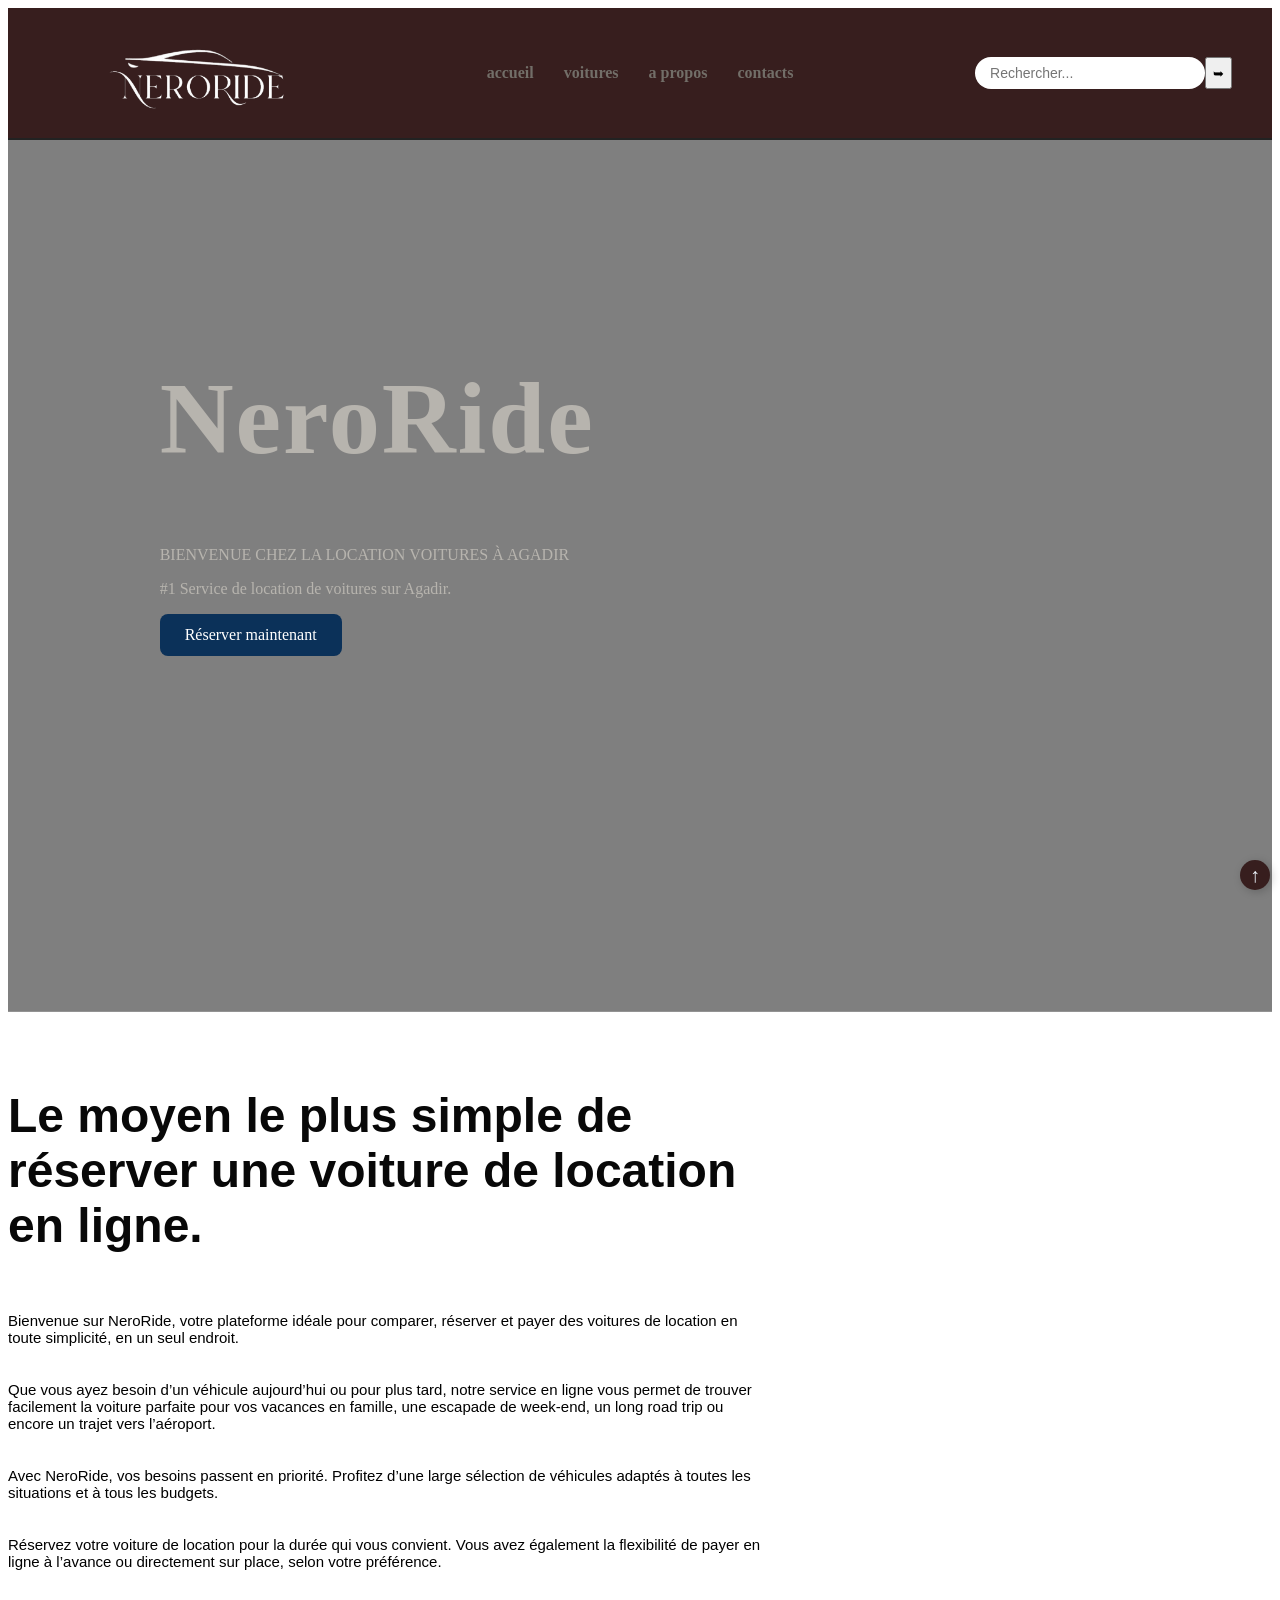
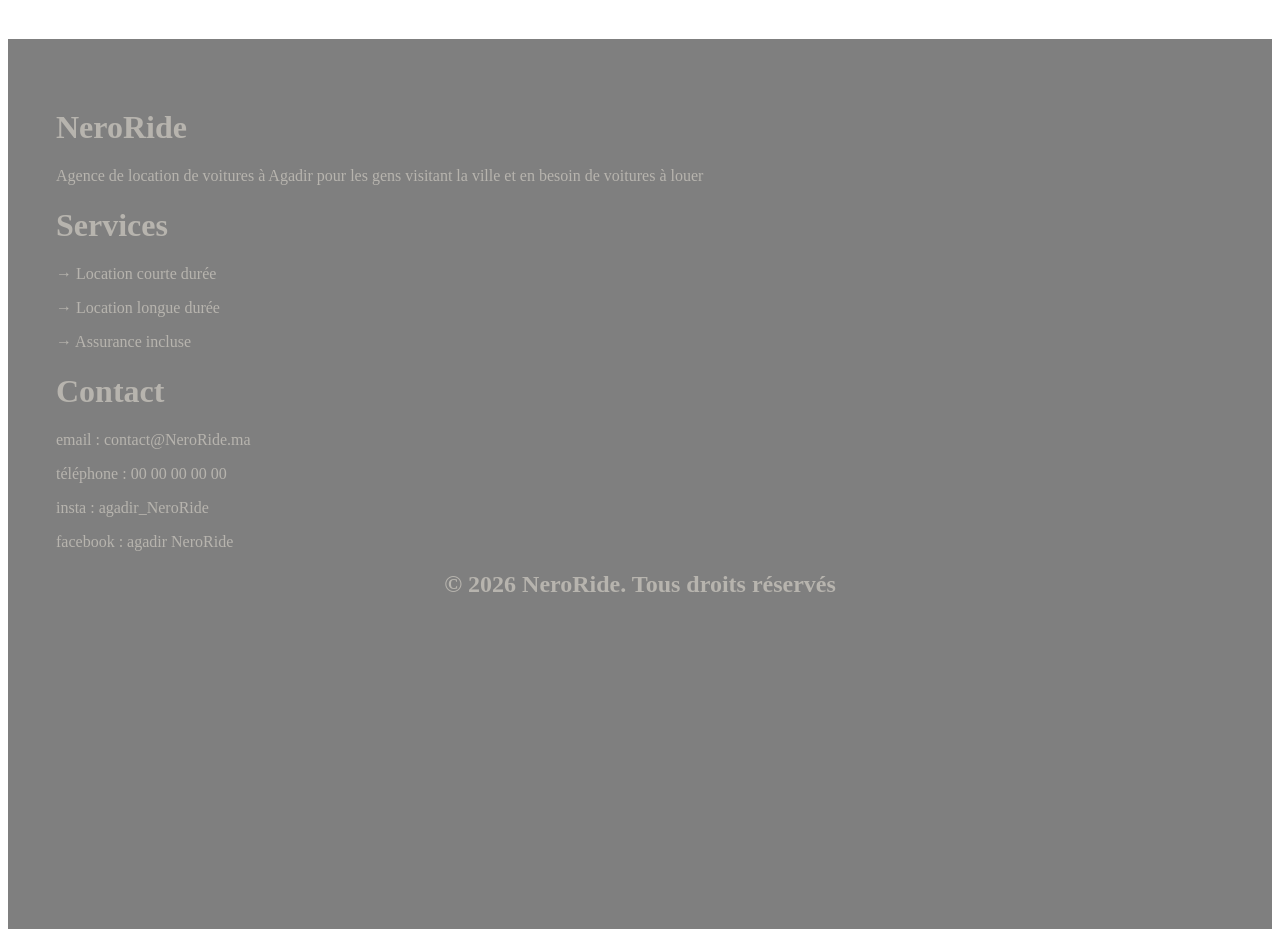
<file: index.html>
<!DOCTYPE html>
<html lang="fr">

<head>
    <title>NeroRide</title>
    <link rel="stylesheet" href="style2.css">
</head> 

<body>
    <header id="top">
        <nav>
            <div class="neroridelogo">
                <img src="logoNeroRide.png" alt="Neroride Logo">
            </div>

            <ul class="menu">
                <li><a href="#sec">accueil</a></li>
                <li><a href="nosvoitures.html">voitures</a></li>
                <li><a href="apropos.html">a propos</a></li>
                <li><a href="contact.html">contacts</a></li>
            </ul>

            <div class="recherche">
                <input type="text" id="search" placeholder="Rechercher...">
                <button type="button" onclick="searchCar()"> ➥ </button>
            </div>
            <script src="script.js"></script>
        </nav>
        <div id="logo">
            <h1 id="titre">NeroRide</h1>
            <p>BIENVENUE CHEZ LA LOCATION VOITURES À AGADIR</p>
            <p>#1 Service de location de voitures sur Agadir.</p>
            <a id="rescar" href="nosvoitures.html"> Réserver maintenant </a>

        </div>
    </header>
    <br>
    <br>
    <section id="sec">
        <div>
            <h1 id="titre1">Le moyen le plus simple de réserver une voiture de location en ligne.</h1>
            <p class="paragraph">Bienvenue sur NeroRide, votre plateforme idéale pour comparer, réserver et payer des
                voitures de location en toute simplicité, en un seul endroit.</p>
            <p class="paragraph">Que vous ayez besoin d’un véhicule aujourd’hui ou pour plus tard, notre service en
                ligne vous permet de trouver facilement la voiture parfaite pour vos vacances en famille, une escapade
                de week-end, un long road trip ou encore un trajet vers l’aéroport.</p>
            <p class="paragraph">Avec NeroRide, vos besoins passent en priorité. Profitez d’une large sélection de
                véhicules adaptés à toutes les situations et à tous les budgets.</p>
            <p class="paragraph">Réservez votre voiture de location pour la durée qui vous convient. Vous avez également
                la flexibilité de payer en ligne à l’avance ou directement sur place, selon votre préférence.</p>
            <br>
        </div>
    </section>
    <br>
    <br>
    <footer>
        <div>
            <div>
                <h1>NeroRide</h1>
                <p">Agence de location de voitures à Agadir pour les gens visitant la ville et en besoin de voitures à
                    louer</p>
            </div>
            <div>
                <h1>Services</h1>
                <p>→ Location courte durée</p>
                <p>→ Location longue durée</p>
                <p>→ Assurance incluse</p>
            </div>
            <div>
                <h1>Contact</h1>
                <p>email : contact@NeroRide.ma</p>
                <p>téléphone : 00 00 00 00 00</p>
                <p>insta : agadir_NeroRide</p>
                <p>facebook : agadir NeroRide</p>
            </div>
        </div>
        <h2 style="text-align: center;">&copy; 2026 NeroRide. Tous droits réservés</h2>
    </footer>
    <a href="#top" class="retour">
        ↑
    </a>
</body>

</html>
</file>
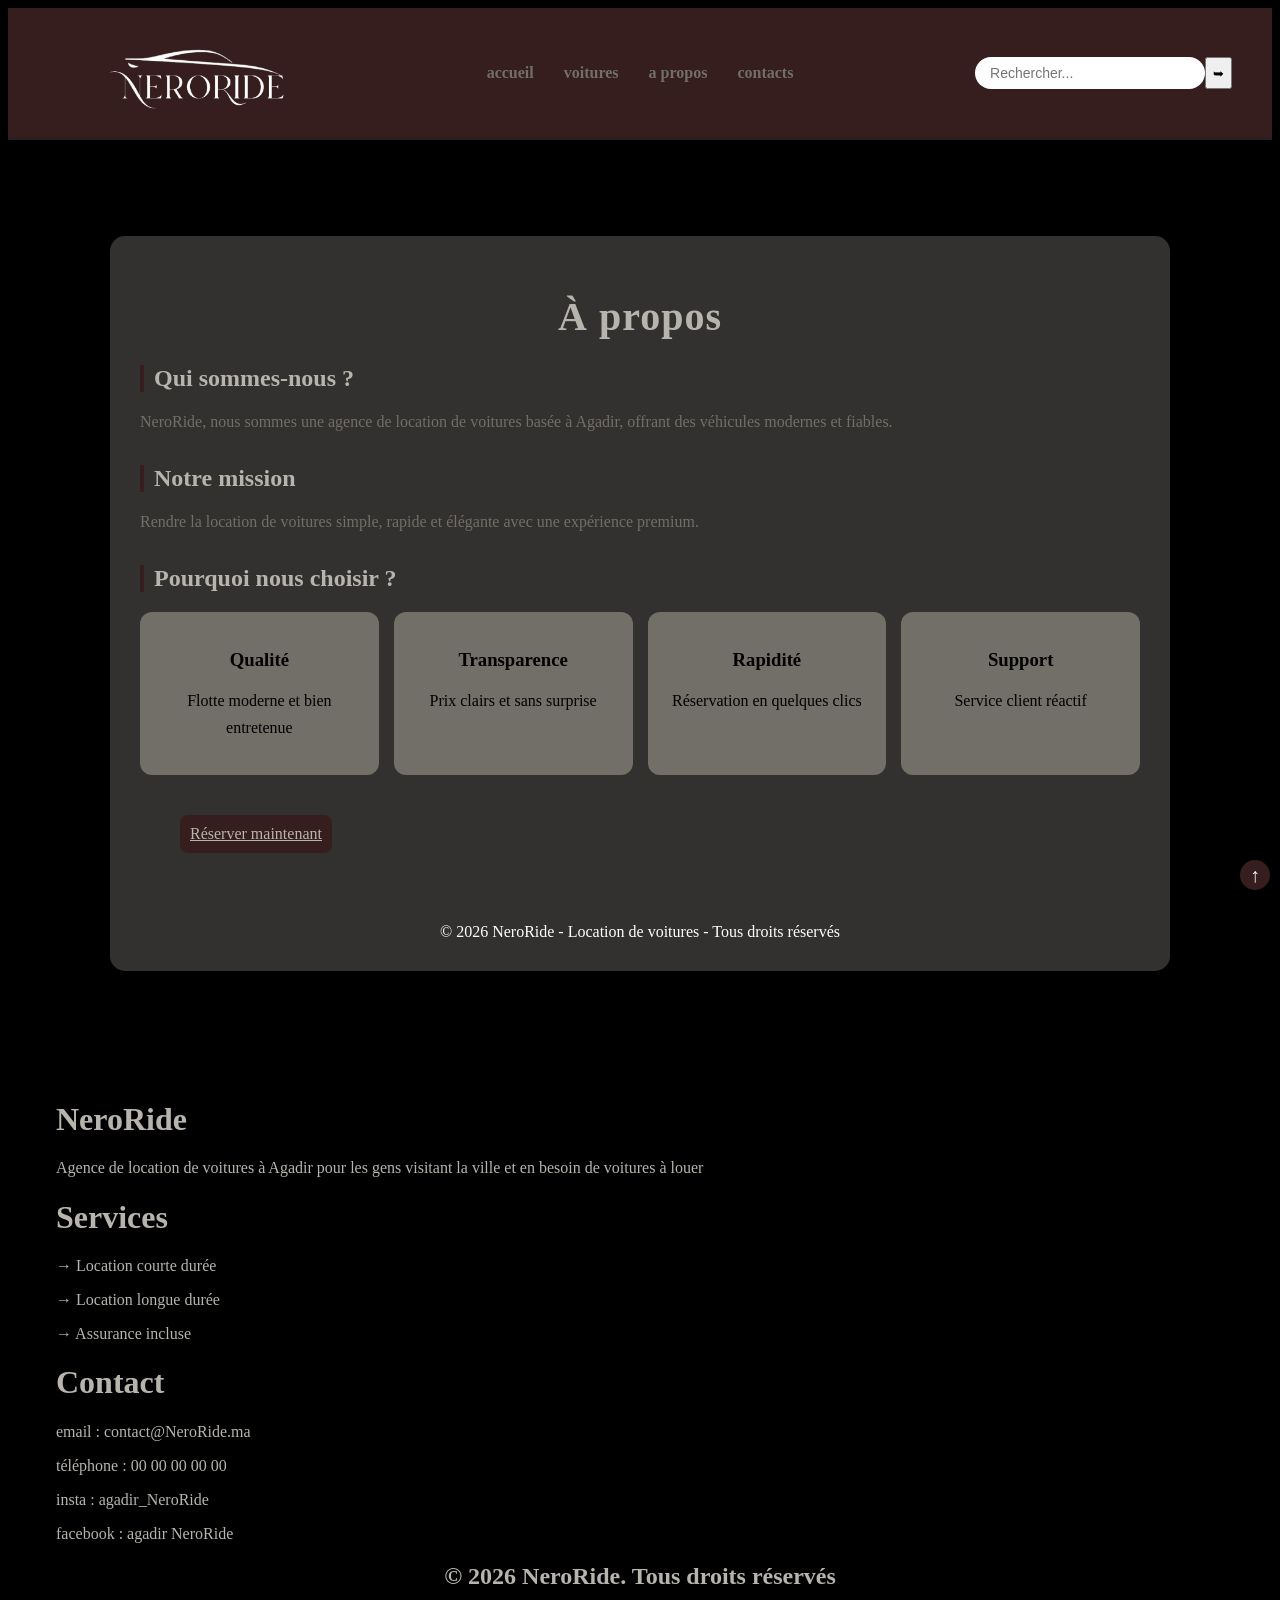
<file: apropos.html>
<!DOCTYPE html>
<html lang="fr">
    <head>
        <title>NeroRide</title>
        <style>
            
            body {
                background-color: black;
            }
            .about {
                    max-width: 1000px;
                    margin: 60px auto;
                    padding: 30px;
                    background: #33312F;
                    border-radius: 15px;
                    box-shadow: 0 10px 30px rgba(0,0,0,0.5);
                }
                .about-titre {
                    text-align: center;
                    font-size: 40px;
                    margin-bottom: 25px;
                    color: #B7B4AE;
                    letter-spacing: 1px;
                }
                .about-section {
                    margin-bottom: 30px;
                }
                .about-section h2 {
                    margin-bottom: 10px;
                    color: #B7B4AE;
                    border-left: 4px solid  #371E1E;
                    padding-left: 10px;
                }
                .about-section p {
                    line-height: 1.7;
                    color: #726E68;
                }
                .features {
                    display: grid;
                    grid-template-columns: repeat(auto-fit, minmax(200px, 1fr));
                    gap: 15px;
                    margin-top: 20px;
                }
                .feature-box {
                    background: #726E68;
                    padding: 18px;
                    border-radius: 12px;
                    text-align: center;
                    color: #000000;
                    transition: 0.3s;
                    cursor: pointer;
                }
                .feature-box:hover {
                    background: #563131;
                    transform: translateY(-5px);
                }
                .feature-box h3 {
                    margin-bottom: 8px;
                }
                footer {
                    height: 90vh;
                    background-image: linear-gradient(rgba(0,0,0,0.5), rgba(0,0,0,0.5)), url(https://i.pinimg.com/1200x/22/3d/4a/223d4a746eed95c8bce2dd272224265f.jpg);
                    background-size: cover;
                    background-position: center;
                    color: #B7B4AE;
                    justify-content: center;
                    text-align: left;
                    padding: 3rem 3rem 2rem;
                }
                html {
                    scroll-behavior: smooth;
                }
                .retour {
                    position: fixed;
                    bottom: 10px;
                    right: 10px;
                    width: 30px;
                    height: 30px;
                    background-color: #371E1E;
                    color: aliceblue;
                    text-decoration: none;
                    border-radius: 50%;
                    display: flex;
                    align-items: center;
                    justify-content: center;
                    font-size: 20px;
                    box-shadow: 2px 2px 10px rgba(0, 0, 0, 0.2);
                }
                .retour:hover {
                    background-color: #371E1E;
                    cursor: pointer;
                }
                #rescar {
                    background-color: #371E1E;
                    color: #B7B4AE;
                    padding: 1%;
                    margin: 4%;
                    justify-content: center;
                    border: none;
                    border-radius: 8px;
                    font-size: 16px;
                    cursor: pointer;
                    transition: 0.3s;
                    display: inline-block;
                }
                #rescar:hover {
                    background-color: #726E68;
                    transform: scale(1.05);
                }
                nav {
                    background-color: #371E1E; 
                    display: flex;
                    justify-content: space-between;
                    align-items: center;
                    padding: 15px 40px;
                    border-bottom: 2px solid #222;
                }


                .neroridelogo {
                    flex: 1;
                    display: flex;
                    justify-content: flex-start;
                }

                .neroridelogo img {
                    height: 100px;
                }   

                .menu {
                    list-style: none;
                    display: flex;
                    gap: 30px;
                    margin: 0;
                    padding: 0;
                }

                .menu a {
                    text-decoration: none;
                    color: #726E68;
                    font-size: 16px;
                    font-weight: bold;
                    text-transform: lowercase;
                    transition: 0.3s;
                }

                .menu a:hover {
                    color: #ffffff;
                    background-color: #B7B4AE;
                    padding: 10px;
                    border-radius: 5px;
                }
                .recherche {
                    flex: 1;
                    display: flex;
                    justify-content: flex-end;
                }

                .recherche input {
                    background-color: white;
                    border: none;
                    padding: 8px 15px;
                    border-radius: 20px;
                    width: 200px;
                    outline: none;
                    font-size: 14px;
                }
        </style>
    </head>
    <body>
        <header id="top">
            <nav>
                <div class="neroridelogo">
                    <img src="logoNeroRide.png" alt="Neroride Logo">
                </div>

                <ul class="menu">
                    <li><a href="index.html">accueil</a></li>
                    <li><a href="nosvoitures.html">voitures</a></li>
                    <li><a href="apropos.html">a propos</a></li>
                    <li><a href="contact.html">contacts</a></li>
                </ul>

                <div class="recherche">
                    <input type="text" id="search" placeholder="Rechercher...">
                    <button type="button" onclick="searchCar()"> ➥ </button>
                </div>
                <script src="script.js"></script>
            </nav>
        </header>
         <br>
         <br>
        <div class="about">
            <h1 class="about-titre">À propos</h1>
            <div class="about-section">
                <h2>Qui sommes-nous ?</h2>
                <p> NeroRide, nous sommes une agence de location de voitures basée à Agadir, offrant des véhicules modernes et fiables.</p>
            </div>

            <div class="about-section">
                <h2>Notre mission</h2>
                <p> Rendre la location de voitures simple, rapide et élégante avec une expérience premium.</p>
            </div>

            <div class="about-section">
                <h2>Pourquoi nous choisir ?</h2>

                <div class="features">
                    <div class="feature-box">
                        <h3>Qualité</h3>
                        <p style="color: #000000;">Flotte moderne et bien entretenue</p>
                    </div>

                    <div class="feature-box">
                        <h3>Transparence</h3>
                        <p style="color: #000000;">Prix clairs et sans surprise</p>
                    </div>

                    <div class="feature-box">
                        <h3>Rapidité</h3>
                        <p style="color: #000000;">Réservation en quelques clics</p>
                    </div>

                    <div class="feature-box">
                        <h3>Support</h3>
                        <p style="color: #000000;">Service client réactif</p>
                    </div>
                </div>

                <a id="rescar" href="nosvoitures.html"> Réserver maintenant </a>
            </div>

            <div style="text-align: center; color: white;">
                © 2026 NeroRide - Location de voitures - Tous droits réservés
            </div>

        </div>

        <footer>
            <div class="fin">
            <div>
                <h1>NeroRide</h1>
                <p>Agence de location de voitures à Agadir pour les gens visitant la ville et en besoin de voitures à louer</p>
            </div>
            <div>
                <h1>Services</h1>
                <p>→ Location courte durée</p>
                <p>→ Location longue durée</p>
                <p>→ Assurance incluse</p>
            </div>
            <div>
                <h1>Contact</h1>
                <p>email : contact@NeroRide.ma</p>
                <p>téléphone : 00 00 00 00 00</p>
                <p>insta : agadir_NeroRide</p>
                <p>facebook : agadir NeroRide</p>
            </div>
        </div>
            <h2 style="text-align: center; ">&copy; 2026 NeroRide. Tous droits réservés</h2>
        </footer>
            <a href="#top" class="retour">
                 ↑
            </a>
    </body>
</html>
</file>
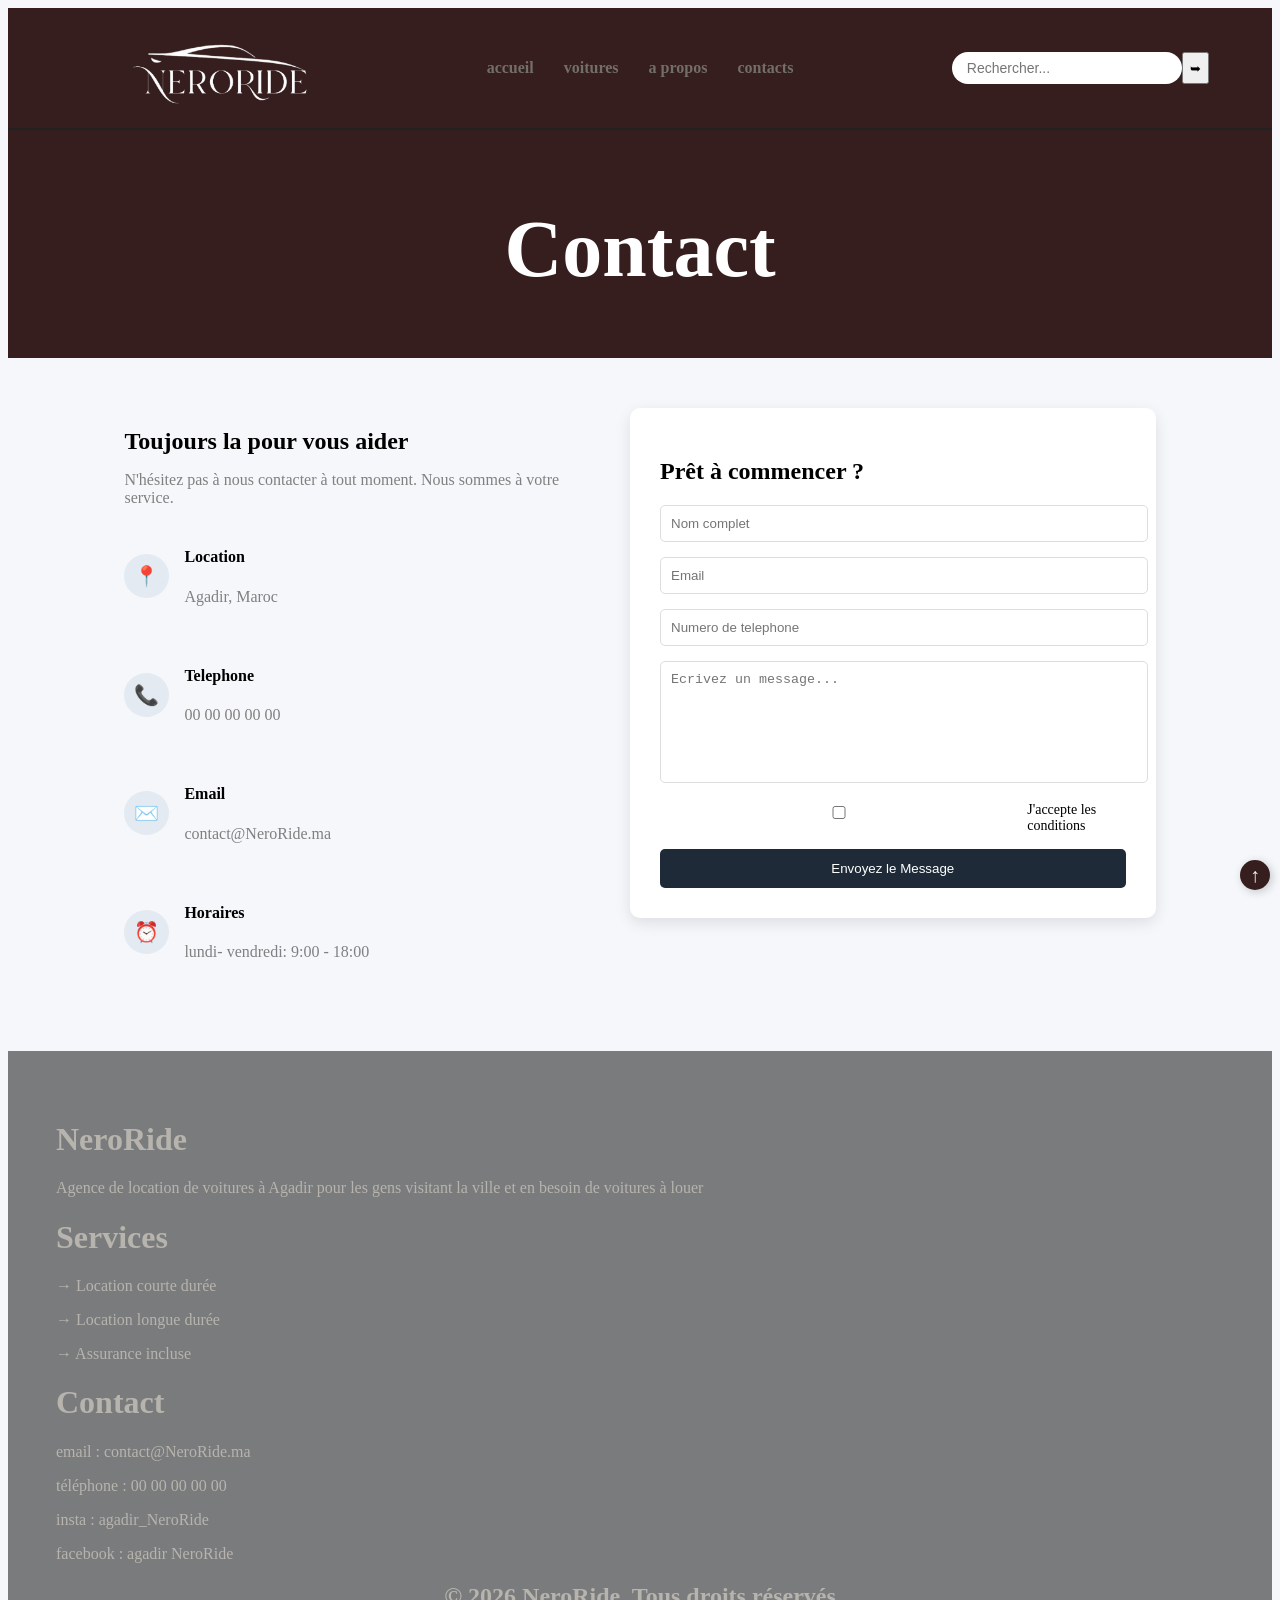
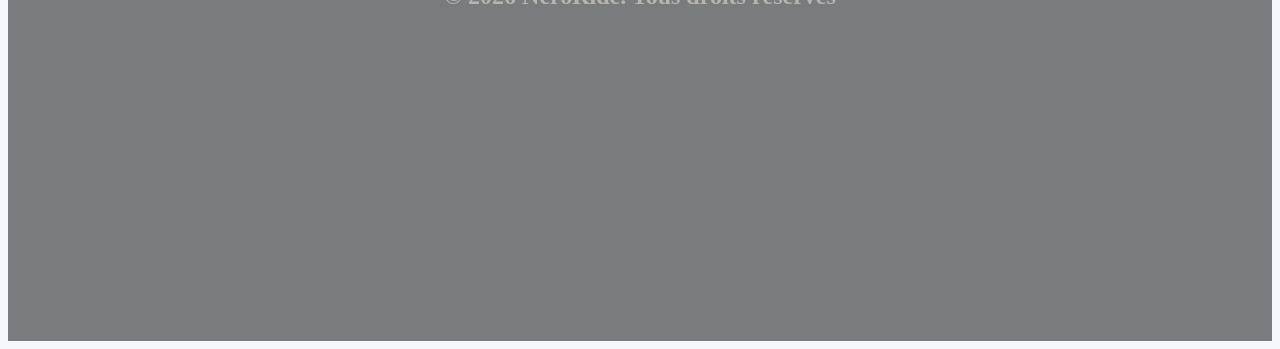
<file: contact.html>
<!DOCTYPE html>
<html lang="fr">
    <head>
        <meta charset="UTF-8">
        <title>NeroRide</title>
        <link rel="stylesheet" href="contact.css">
    </head>
    <body>
            <nav>
                <div class="neroridelogo">
                    <img src="logoNeroRide.png" alt="Neroride Logo">
                </div>

                <ul class="menu">
                    <li><a href="index.html">accueil</a></li>
                    <li><a href="nosvoitures.html">voitures</a></li>
                    <li><a href="apropos.html">a propos</a></li>
                    <li><a href="contact.html">contacts</a></li>
                </ul>

                <div class="recherche">
                    <input type="text" id="search" placeholder="Rechercher...">
                    <button type="button" onclick="searchCar()"> ➥ </button>
                </div>
                <script src="script.js"></script>
            </nav>
         <header id="top">
            
            <div class="titre">
                <h1 style="text-align: center;">Contact</h1>
            </div>
        </header>
        <section class="contact-container">
            <div class="contact-info">
                <h2>Toujours la pour vous aider</h2>
                <p>N'hésitez pas à nous contacter à tout moment. Nous sommes à votre service.</p>

                <div class="info-box">
                    <span>📍</span>
                    <div>
                        <h4>Location</h4>
                        <p>Agadir, Maroc</p>
                    </div>
                </div>

                <div class="info-box">
                    <span>📞</span>
                    <div>
                        <h4>Telephone</h4>
                        <p> 00 00 00 00 00</p>
                    </div>
                </div>

            <div class="info-box">
                <span>✉️</span>
                <div>
                    <h4>Email</h4>
                    <p>contact@NeroRide.ma</p>
                </div>
            </div>

            <div class="info-box">
                <span>⏰</span>
                <div>
                    <h4>Horaires</h4>
                    <p>lundi- vendredi: 9:00 - 18:00</p>
                </div>
            </div>
        </div>

        <div class="contact-form">
            <h2>Prêt à commencer ?</h2>

            <form id="contactForm">
                <input type="text" placeholder="Nom complet" required>
                <input type="email" placeholder="Email" required>
                <input type="tel" placeholder="Numero de telephone" required>
                <textarea placeholder="Ecrivez un message..." required></textarea>

                <label class="checkbox">
                    <input type="checkbox" required>
                      J'accepte les conditions
                </label>

                <button type="submit" id="msg">Envoyez le Message</button>
            </form>
        </div>
    </section> 
        
    <footer>
        <div class="fin">
            <div>
                <h1>NeroRide</h1>
                <p>Agence de location de voitures à Agadir pour les gens visitant la ville et en besoin de voitures à louer</p>
            </div>
            <div>
                <h1>Services</h1>
                <p>→ Location courte durée</p>
                <p>→ Location longue durée</p>
                <p>→ Assurance incluse</p>
            </div>
            <div>
                <h1>Contact</h1>
                <p>email : contact@NeroRide.ma</p>
                <p>téléphone : 00 00 00 00 00</p>
                <p>insta : agadir_NeroRide</p>
                <p>facebook : agadir NeroRide</p>
            </div>
        </div>
        <h2 style="text-align: center;">&copy; 2026 NeroRide. Tous droits réservés</h2>
    </footer>
            <a href="#top" class="retour">
                 ↑
            </a>
    <script>
        document.getElementById("contactForm").addEventListener("Sumbit", function(e) {
        e.preventDefault();

        alert("Message envoyé avec succès ");
        });
    </script>
</body>
</html>
</file>
<file: style2.css>
nav {
    background-color: #371E1E; 
    display: flex;
    justify-content: space-between;
    align-items: center;
    padding: 15px 40px;
    border-bottom: 2px solid #222;
}


.neroridelogo { 
    flex: 1;
    display: flex;
    justify-content: flex-start;
}

.neroridelogo img {
    height: 100px;
}

.menu {
    list-style: none;
    display: flex;
    gap: 30px;
    margin: 0;
    padding: 0;
}

.menu a {
    text-decoration: none;
    color: #726E68;
    font-size: 16px;
    font-weight: bold;
    text-transform: lowercase; 
    transition: 0.3s;
}

.menu a:hover {
    color: #ffffff;
    background-color: #B7B4AE;
    padding: 10px;
    border-radius: 5px;
}

.recherche {
    flex: 1;
    display: flex;
    justify-content: flex-end;
}

.recherche input {
    background-color: white;
    border: none;
    padding: 8px 15px;
    border-radius: 20px; 
    width: 200px;
    outline: none;
    font-size: 14px;
}
#logo {
    height: 80vh;
    background-image: linear-gradient(rgba(0,0,0,0.5), rgba(0,0,0,0.5)), url('https://i.pinimg.com/1200x/5e/91/72/5e9172640c492f0221ea1d5fdde99817.jpg');
    background-size: cover;
    background-position: center;
    text-align: left;
    padding-left: 12%;
    padding-top: 12%;
    justify-content: center;
    color: #B7B4AE;
}
#titre {
    font-size: 8vw; 
    font-weight: bold; 
    letter-spacing: 2px;
    opacity: 0;
    transform: translateY(50px);
    animation: fadeUp 1s ease forwards;
}
@keyframes fadeUp {
    to {
        opacity: 1;
        transform: translateY(0);
    }
}
#titre1 {
        font-family: 'Trebuchet MS', 'Lucida Sans Unicode', 'Lucida Grande', 'Lucida Sans', Arial, sans-serif;
        font-size: 48px;
        font-weight: 600;
        color: #080808;
        width: 60%;
}
.paragraph {
    font-family:'Trebuchet MS', 'Lucida Sans Unicode', 'Lucida Grande', 'Lucida Sans', Arial, sans-serif ;
    font-size: 15px;
    padding-top: 20px;
    width: 60%;
    color: #000000;
}
#rescar {
    background-color: #0b3159;
    color: white;
    padding: 12px 25px;
    border: none;
    border-radius: 8px;
    font-size: 16px;
    cursor: pointer;
    transition: 0.3s;
    display: inline-block;
    text-decoration: none;
}
#rescar:hover {
    background-color: #0056b3;
    transform: scale(1.05);
    text-decoration: none;
}
footer {
    height: 90vh;
    background-image: linear-gradient(rgba(0,0,0,0.5), rgba(0,0,0,0.5)), url(https://i.pinimg.com/1200x/22/3d/4a/223d4a746eed95c8bce2dd272224265f.jpg);
    background-size: cover;
    background-position: center;
    color: #B7B4AE;
    justify-content: center;
    text-align: left;
    padding: 3rem 3rem 2rem;
}

html {
  scroll-behavior: smooth;
}
.retour {
  position: fixed;
  bottom: 10px;
  right: 10px;
  width: 30px;
  height: 30px;
  background-color: #371E1E;
  color: aliceblue;
  text-decoration: none;
  border-radius: 50%;
  display: flex;
  align-items: center;
  justify-content: center;
  font-size: 20px;
  box-shadow: 2px 2px 10px rgba(0, 0, 0, 0.2);
}

.retour:hover {
  background-color: #371E1E;
  cursor: pointer;
}
</file>
<file: contact.css>
nav {
    background-color: #371E1E; 
    display: flex;
    justify-content:space-between;
    align-items: center;
    padding: 10px 5%;
    border-bottom: 2px solid #222;
}
 

.neroridelogo {
    flex: 1;
    display: flex;
    justify-content: flex-start;
}

.neroridelogo img {
    height: 100px;
}

.menu {
    list-style: none;
    display: flex;
    gap: 30px;
    margin: 0;
    padding: 0;
}

.menu a {
    text-decoration: none;
    color: #726E68;
    font-size: 16px;
    font-weight: bold;
    text-transform: lowercase;
    transition: 0.3s;
}

.menu a:hover {
    color: #ffffff;
    background-color: #B7B4AE;
    padding: 10px;
    border-radius: 5px;
}
.recherche {
    flex: 1;
    display: flex;
    justify-content: flex-end;
}

.recherche input {
    background-color: white;
    border: none;
    padding: 8px 15px;
    border-radius: 20px; 
    width: 200px;
    outline: none;
    font-size: 14px;
}

.titre {
    font-family: 'DM Serif Display', serif;
    font-size: 40px;
    font-weight: 600;
    color: white;
    text-align: center;
    background-color: #371E1E;
    padding-top: 20px;
    padding-bottom: 10px;
}

body {
    background: #f5f7fa;
    display: flex;
    flex-direction: column;

}

.contact-container {
    display: flex;
    justify-content: center;
    align-items: flex-start;
    gap: 40px;
    padding: 50px;
    flex: 1;
}


.contact-info {
    width: 40%;
}

.contact-info h2 {
    margin-bottom: 10px;
}

.contact-info p {
    margin-bottom: 20px;
    color: gray;
}

.info-box {
    display: flex;
    gap: 15px;
    margin-bottom: 20px;
    align-items: center;
}

.info-box span {
    font-size: 20px;
    background: #e3eaf2;
    padding: 10px;
    border-radius: 50%;
}


.contact-form {
    width: 40%;
    background: #fff;
    padding: 30px;
    border-radius: 10px;
    box-shadow: 0 5px 15px rgba(0,0,0,0.1);
}

.contact-form h2 {
    margin-bottom: 20px;
}

.contact-form input,
.contact-form textarea {
    width: 100%;
    padding: 10px;
    margin-bottom: 15px;
    border: 1px solid #ddd;
    border-radius: 5px;
}

.contact-form textarea {
    height: 100px;
    resize: none;
}

.checkbox {
    display: flex;
    align-items: center;
    gap: 10px;
    font-size: 14px;
    margin-bottom: 15px;
}

#msg {
    width: 100%;
    padding: 12px;
    border: none;
    background: #1e2a38;
    color: white;
    border-radius: 5px;
    cursor: pointer;
}

#msg:hover {
    background: #34495e;
}


@media (max-width: 768px) {
    .contact-container {
        flex-direction: column;
    }

    .contact-info,
    .contact-form {
        width: 100%;
    }
}

footer {
   text-align: center;
   margin-top: auto;
   height: 90vh;
    background-image: linear-gradient(rgba(0,0,0,0.5), rgba(0,0,0,0.5)), url(https://i.pinimg.com/1200x/22/3d/4a/223d4a746eed95c8bce2dd272224265f.jpg);
    background-size: cover;
    background-position: center;
    color: #B7B4AE;
    justify-content: center;
    text-align: left;
    padding: 3rem 3rem 2rem;
}
html {
  scroll-behavior: smooth;
}
.retour {
  position: fixed;
  bottom: 10px;
  right: 10px;
  width: 30px;
  height: 30px;
  background-color: #371E1E;
  color: aliceblue;
  text-decoration: none;
  border-radius: 50%;
  display: flex;
  align-items: center;
  justify-content: center;
  font-size: 20px;
  box-shadow: 2px 2px 10px rgba(0, 0, 0, 0.2);
}

.retour:hover {
  background-color: #371E1E;
  cursor: pointer;
}
</file>
